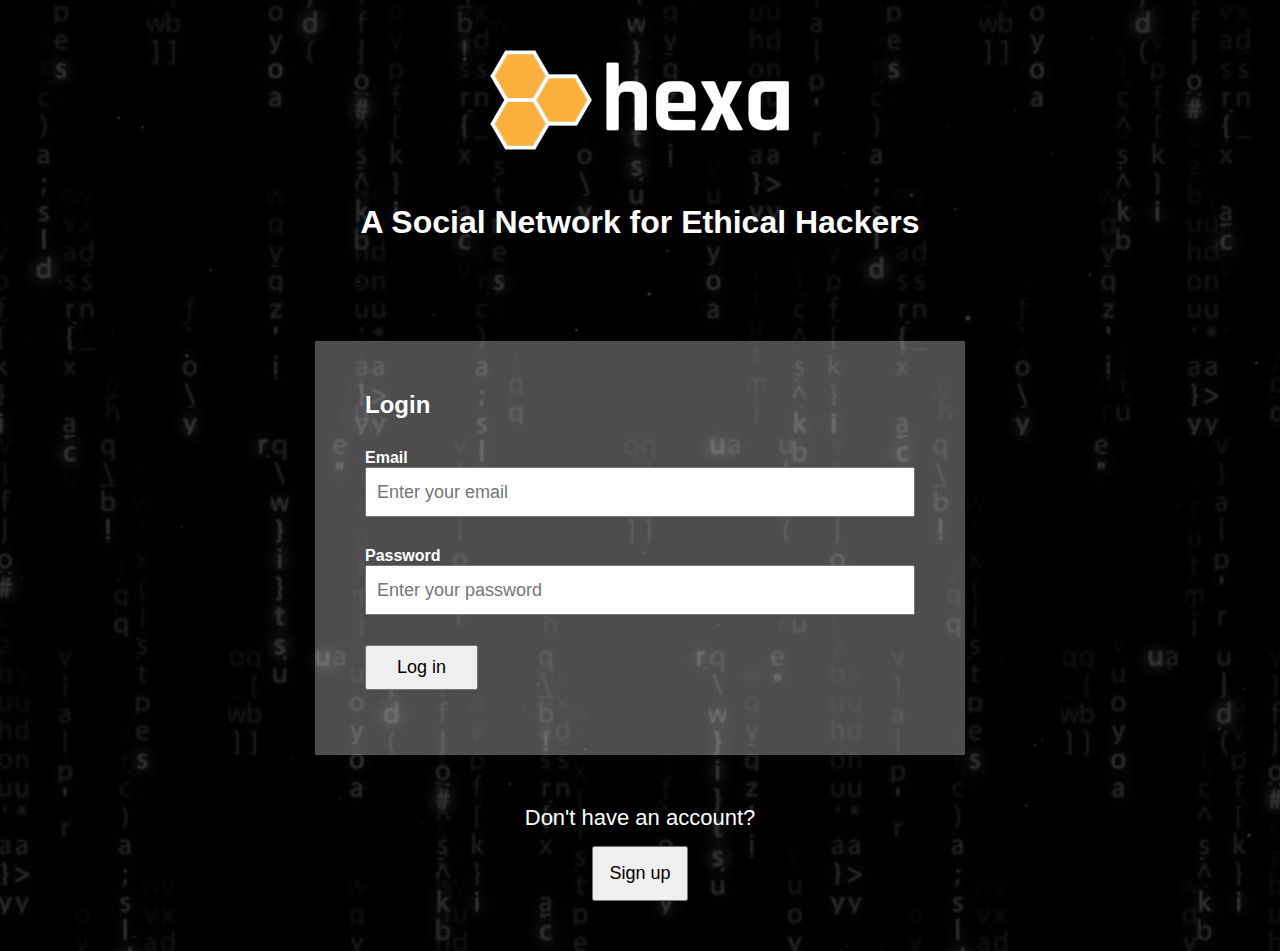
<file: index.html>
<!DOCTYPE html>
<html lang="en">
<head>
    <meta charset="UTF-8">
    <meta http-equiv="X-UA-Compatible" content="IE=edge">
    <meta name="viewport" content="width=device-width, initial-scale=1.0">
    <title>Hexa</title>
    <link rel="stylesheet" href="style.css">
</head>
<body>
    
    <div class="logo">
        <img src="img/logo.png" alt="Hexa">
    </div>

    <h1>A Social Network for Ethical Hackers</h1>

    <div class="main-wrapper">
        <form id="loginForm">
            <h2>Login</h2>

            <div>
                <label for="login_email">Email</label>
                <input type="email" name="email" id="login_email" placeholder="Enter your email">
            </div>

            <div>
                <label for="login_lozinka">Password</label>
                <input type="password" name="lozinka" id="login_lozinka" placeholder="Enter your password">
            </div>

            <div>
                <button>Log in</button>
            </div>
        </form>
    </div>

    <div class="no-acc-register">
        <p>Don't have an account?</p>
        <button id="registracija">Sign up</button>
    </div>

    <div class="custom-modal">
        <button id="closeModal">X</button>

        <form id="registrationForm">
            <h2>User Registration</h2>

            <div>
                <label for="korisnicko_ime">Username: *</label>
                <input type="text" name="korisnicko_ime" id="korisnicko_ime" placeholder="Enter your username">
            </div>

            <div>
                <label for="email">Email: *</label>
                <input type="email" name="register_email" id="email" placeholder="Enter your email">
            </div>

            <div>
                <label for="lozinka">Password: *</label>
                <input type="password" name="register_lozinka" id="lozinka" placeholder="Enter your password">
            </div>

            <div>
                <label for="ponovi_lozinku">Repeat the password: *</label>
                <input type="password" name="ponovi_lozinku" id="ponovi_lozinku" placeholder="Repeat the password">
            </div>

            <div>
                <button>Sign up</button>
            </div>
        </form>
    </div>

    <script src="/js/Validator.js"></script>
    <script src="/js/Session.js"></script>
    <script src="/js/User.js"></script>
    <script src="/js/app.js"></script>
</body>
</html>
</file>
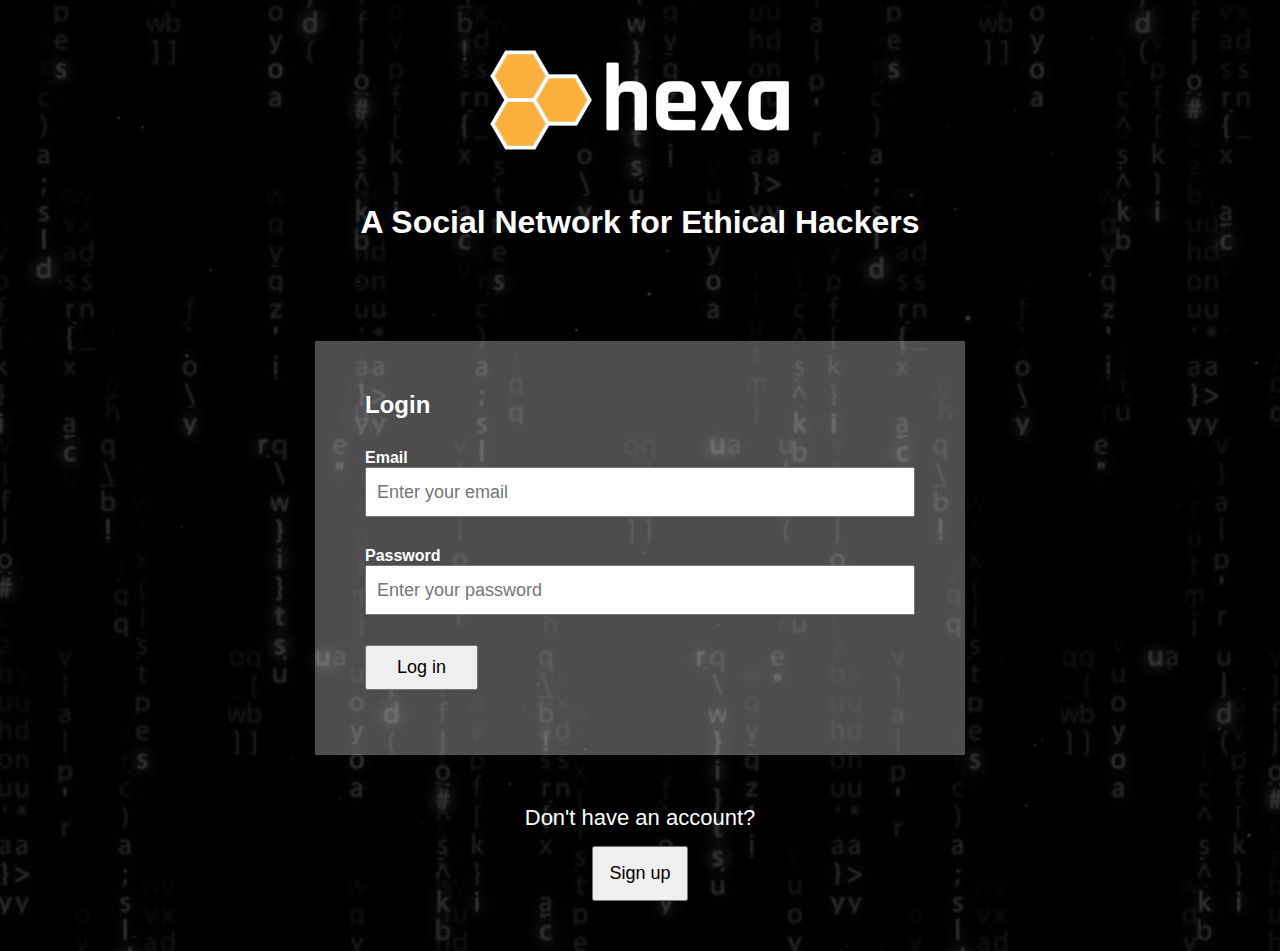
<file: hexa.html>
<!DOCTYPE html>
<html lang="en">
<head>
    <meta charset="UTF-8">
    <meta http-equiv="X-UA-Compatible" content="IE=edge">
    <meta name="viewport" content="width=device-width, initial-scale=1.0">
    <link href="https://cdn.jsdelivr.net/npm/bootstrap@5.2.0-beta1/dist/css/bootstrap.min.css" rel="stylesheet" integrity="sha384-0evHe/X+R7YkIZDRvuzKMRqM+OrBnVFBL6DOitfPri4tjfHxaWutUpFmBp4vmVor" crossorigin="anonymous">
    <link href="/style.css" rel="stylesheet">
    <title>Hexa</title>
</head>
<body>
    
    <div class="container">

        <div class="row">

            <div class="col-md-3">
                <div class="inner-container left-side">
                    <img src="img/profile.jpg" alt="profile-photo" class="profile">

                    <p><b id="username"></b></p>
                    <p id="email"></p>

                    <button id="editAccount">Edit profile</button>
                    <button id="logout">Log out</button>
                </div>
            </div>

            <div class="col-md-9">
                <div class="inner-container right-side">
                    <form id="postForm">
                        <textarea id="postContent" placeholder="Write something..."></textarea>
                        <button>Add post</button>
                    </form>

                    <div id="allPostsWrapper"></div>
                </div>
            </div>
        </div>

    </div>

    <div class="custom-modal">
        <button id="closeModal">X</button>
        <form id="editForm">
            <h2>Edit your profile</h2>
            <div>
                <label for="korisnicko_ime">Username:</label>
                <input type="text" name="korisnicko_ime" id="korisnicko_ime" placeholder="Enter new username">
            </div>

            <div>
                <label for="edit_email">Email address:</label>
                <input type="email" name="edit_email" id="edit_email" placeholder="Enter new email">
            </div>

            <div>
                <button>Edit</button>
            </div>
        </form>

        <hr>

        <button id="deleteProfile">DELETE ACCOUNT</button>
    </div>

    <script src="/js/Session.js"></script>
    <script src="/js/User.js"></script>
    <script src="/js/Comment.js"></script>
    <script src="/js/Post.js"></script>
    <script src="/js/hexa.js"></script>
</body>
</html>
</file>
<file: style.css>
* {
    margin: 0;
    padding: 0;
    box-sizing: border-box;
}

body {
    font-family: sans-serif;
    padding: 50px;
    background-image: url('img/bg.jpg');
    color: #fff;
    background-size: cover;
    box-shadow: rgba(0,0,0,0.8) 0 0 0 1000px inset;
}

h1 {
    text-align: center;
    margin-bottom: 100px;
}

h2 {
    margin-bottom: 15px;
}

.logo {
    text-align: center;
    margin-bottom: 50px;
}

button {
    cursor: pointer;
}

.main-wrapper {
    max-width: 650px;
    margin: auto;
    background-color: rgba(255,255,255,0.3);
    padding: 50px;
}

form div {
    padding: 15px 0;
}

form div label {
    display: block;
    font-weight: bold;
    font-size: 16px;
}

form div input {
    height: 50px;
    width: 100%;
    font-size: 18px;
    padding: 0 10px;
}

form div button {
    padding: 10px 30px;
    font-size: 18px;
}

form ul {
    list-style: none;
}

form ul li {
    color: red;
}

.no-acc-register {
    text-align: center;
    margin-top: 50px;
}

.no-acc-register button {
    padding: 15px;
    font-size: 18px;
}

.no-acc-register p {
    font-size: 22px;
    margin-bottom: 15px;
}

.custom-modal {
    display: none;
    background-color: #000;
    box-shadow: rgba(255,255,255,0.8) 0 0 1000px 1000px;
    max-width: 650px;
    margin: auto;
    padding: 50px;
    position: absolute;
    top: 10%;
    left: 0;
    right: 0;
    width: 100%;
    height: 80vh;
}

.custom-modal button#closeModal {
    height: 20px;
    width: 20px;
    color: #FFF;
    background-color: transparent;
    border: none;
    font-size: 24px;
    font-weight: bold;
    position: absolute;
    right: 30px;
    top: 30px;
}

.inner-container {
    border: 1px solid green;
    padding: 15px;
}

.inner-container .left-side {
    text-align: center;
}

.inner-container img.profile {
    width: 70%;
    border-radius: 50%;
    display: block;
    margin: auto;
    border: 5px solid #FFF;
    margin-bottom: 20px;
}

.inner-container.right-side form {
    display: flex;
    height: 100px;
}

.inner-container.right-side form textarea {
    width: 85%;
    border: none;
    padding: 10px;
    resize: none;
    outline-color: green;
}

.inner-container.right-side form button {
    width: 15%;
    border: none;
}

#editAccount,
#logout {
    padding: 5px 10px;
}


#deleteProfile {
    border: 2px solid red;
    color: red;
    padding: 5px 15px;
}

#allPostsWrapper .single-post {
    background-color: #eaeaea;
    padding: 15px;
    margin-top: 15px;
    color: #000;
}

#allPostsWrapper .single-post .post-content {
    padding-bottom: 10px;
    border-bottom: 1px solid black;
    margin-bottom: 10px;
    font-size: 22px;
}

#allPostsWrapper .single-post .post-actions {
    display: flex;
    justify-content: space-between;
    color: gray;
}

#allPostsWrapper .single-post .post-actions div button.like-btn {
    background-image: url('/img/like.png');
    padding: 5px 15px 5px 40px;
    background-repeat: no-repeat;
    background-position: 10px;
    border: 0;
}

#allPostsWrapper .single-post .post-actions div button.comment-btn {
    background-image: url('/img/comment.png');
    padding: 5px 15px 5px 40px;
    background-repeat: no-repeat;
    background-position: 10px;
    border: none;
}

button.remove-btn {
    border-color: red;
    color: red;
    padding: 5px 15px;
}

#allPostsWrapper .single-post .post-comments form {
    height: 30px;
    margin-top: 15px;
}

#allPostsWrapper .single-post .post-comments form input {
    width: 85%;
    padding: 0 10px;
}

#allPostsWrapper .single-post .post-comments form button {
    width: 15%;
    background-color: gray;
}

#allPostsWrapper .single-post .post-comments {
    display: none;
}

#allPostsWrapper .single-post .post-comments .single-comment {
    border: 1px dotted green;
    padding: 10px;
    margin-top: 10px;
}
</file>
